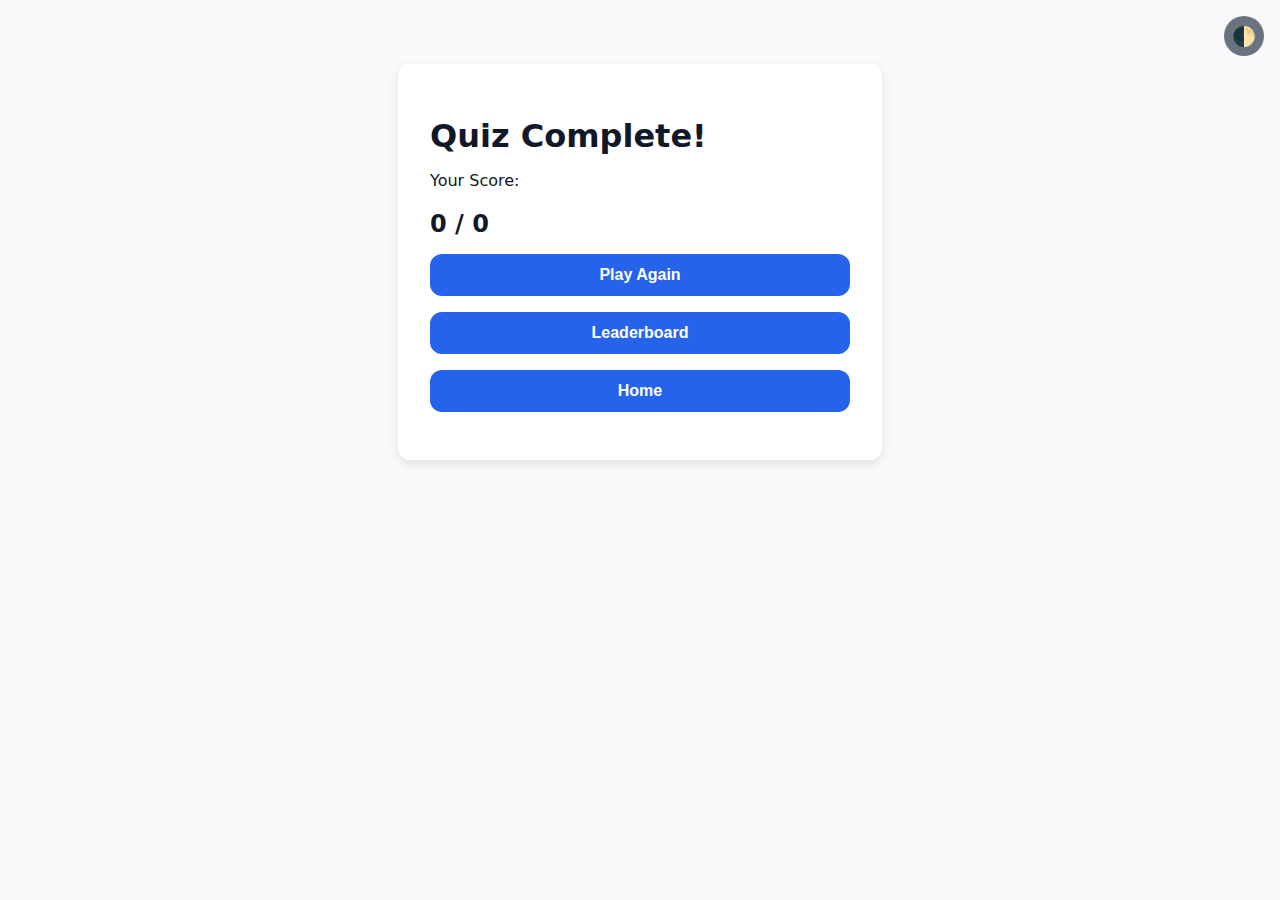
<file: results.html>
<!DOCTYPE html>
<html lang="en">
<head>
  <meta charset="UTF-8">
  <title>Results - G1 Learning</title>
  <link rel="stylesheet" href="css/style.css">
  <script type="module" src="js/results.js" defer></script>
</head>
<body>
  <button id="theme-toggle" class="theme-toggle">🌓</button>
  <div class="container">
    <h1>Quiz Complete!</h1>
    <p>Your Score:</p>
    <h2><span id="final-score"></span> / <span id="final-total"></span></h2>
    <button onclick="window.location.href='quiz.html'">Play Again</button>
    <button onclick="window.location.href='leaderboard.html'">Leaderboard</button>
    <button onclick="window.location.href='welcome.html'">Home</button>
  </div>
</body>
</html>
</file>
<file: css/style.css>
:root {
  --bg-light: #f9fafb;
  --bg-dark: #1f2937;
  --text-light: #111827;
  --text-dark: #f9fafb;
  --primary: #2563eb;
  --primary-hover: #1d4ed8;
  --secondary: #6b7280;
  --success: #16a34a;
  --danger: #dc2626;
  --radius: 0.75rem;
}

body {
  margin: 0;
  font-family: system-ui, sans-serif;
  background: var(--bg-light);
  color: var(--text-light);
  transition: background 0.3s, color 0.3s;
}

body.dark {
  background: var(--bg-dark);
  color: var(--text-dark);
}

.container {
  max-width: 420px;
  margin: 4rem auto;
  padding: 2rem;
  background: white;
  border-radius: var(--radius);
  box-shadow: 0 4px 12px rgba(0,0,0,0.1);
}

body.dark .container {
  background: #374151;
}

h1, h2, h3 {
  margin-bottom: 1rem;
}

input, button {
  width: 100%;
  padding: 0.75rem;
  border-radius: var(--radius);
  border: 1px solid #d1d5db;
  margin-bottom: 1rem;
  font-size: 1rem;
}

body.dark input {
  background: #4b5563;
  border: 1px solid #6b7280;
  color: white;
}

button {
  background: var(--primary);
  color: white;
  border: none;
  cursor: pointer;
  font-weight: bold;
}

button:hover {
  background: var(--primary-hover);
}

.error {
  color: var(--danger);
  font-size: 0.9rem;
  text-align: center;
  margin-top: 0.5rem;
}

.link {
  color: var(--primary);
  text-decoration: none;
}
.link:hover {
  text-decoration: underline;
}

.theme-toggle {
  position: fixed;
  top: 1rem;
  right: 1rem;
  width: 40px;
  height: 40px;
  background: var(--secondary);
  color: white;
  border: none;
  border-radius: 50%;
  font-size: 1.2rem;
  cursor: pointer;
  display: flex;
  align-items: center;
  justify-content: center;
}
.theme-toggle:hover {
  background: var(--primary);
}
.theme-toggle:focus {
  outline: none;
}
</file>
